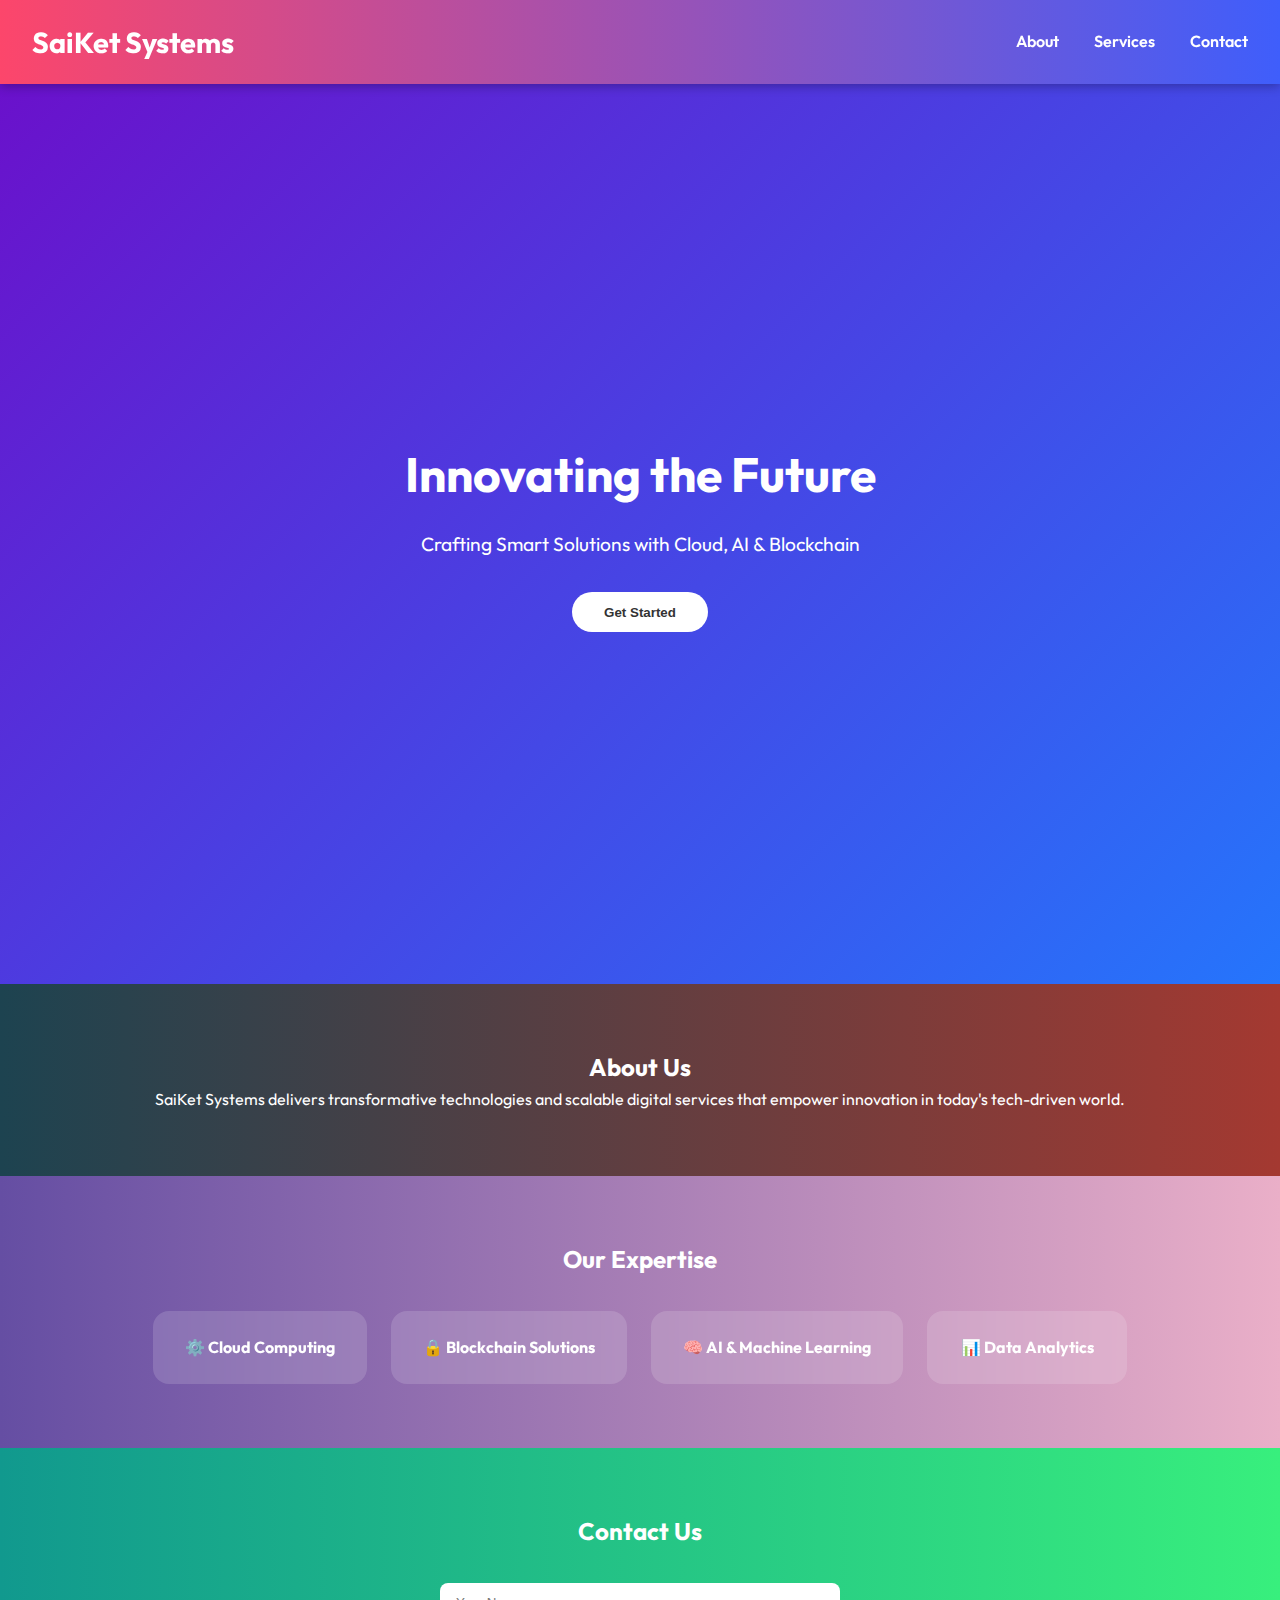
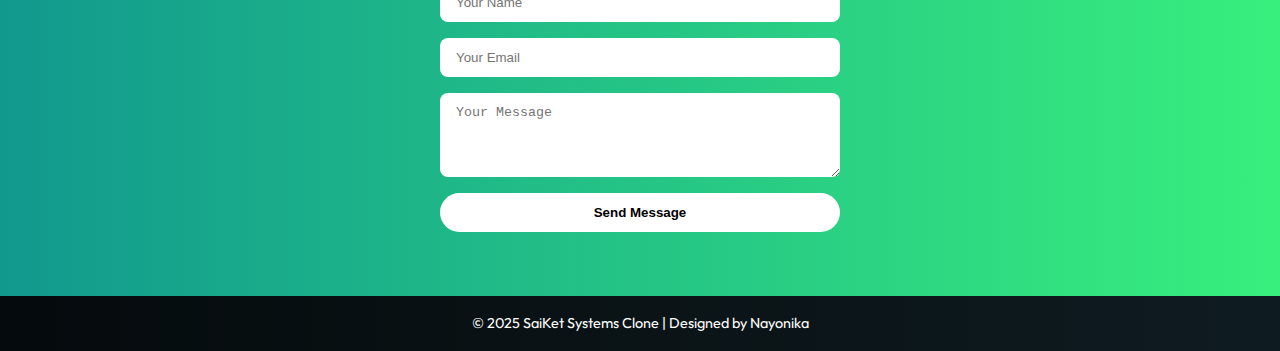
<file: Task_6/index.html>
<!DOCTYPE html>
<html lang="en">
<head>
  <meta charset="UTF-8" />
  <meta name="viewport" content="width=device-width, initial-scale=1.0">
  <title>SaiKet Systems | Landing Page</title>
  <link href="https://fonts.googleapis.com/css2?family=Outfit:wght@400;600;700&display=swap" rel="stylesheet">
  <link rel="stylesheet" href="style.css">
</head>
<body>
  <header>
    <h1>SaiKet Systems</h1>
    <nav>
      <a href="#about">About</a>
      <a href="#services">Services</a>
      <a href="#contact">Contact</a>
    </nav>
  </header>

  <section class="hero">
    <h2>Innovating the Future</h2>
    <p>Crafting Smart Solutions with Cloud, AI & Blockchain</p>
    <button onclick="alert('Thank you for exploring SaiKet!')">Get Started</button>
  </section>

  <section id="about" class="about">
    <h2>About Us</h2>
    <p>SaiKet Systems delivers transformative technologies and scalable digital services that empower innovation in today's tech-driven world.</p>
  </section>

  <section id="services" class="services">
    <h2>Our Expertise</h2>
    <div class="cards">
      <div class="card">⚙️ Cloud Computing</div>
      <div class="card">🔒 Blockchain Solutions</div>
      <div class="card">🧠 AI & Machine Learning</div>
      <div class="card">📊 Data Analytics</div>
    </div>
  </section>

  <section id="contact" class="contact">
    <h2>Contact Us</h2>
    <form onsubmit="submitForm(event)">
      <input type="text" placeholder="Your Name" required>
      <input type="email" placeholder="Your Email" required>
      <textarea placeholder="Your Message" rows="4" required></textarea>
      <button type="submit">Send Message</button>
    </form>
  </section>

  <footer>
    <p>© 2025 SaiKet Systems Clone | Designed by Nayonika</p>
  </footer>

  <script src="script.js"></script>
</body>
</html>
</file>
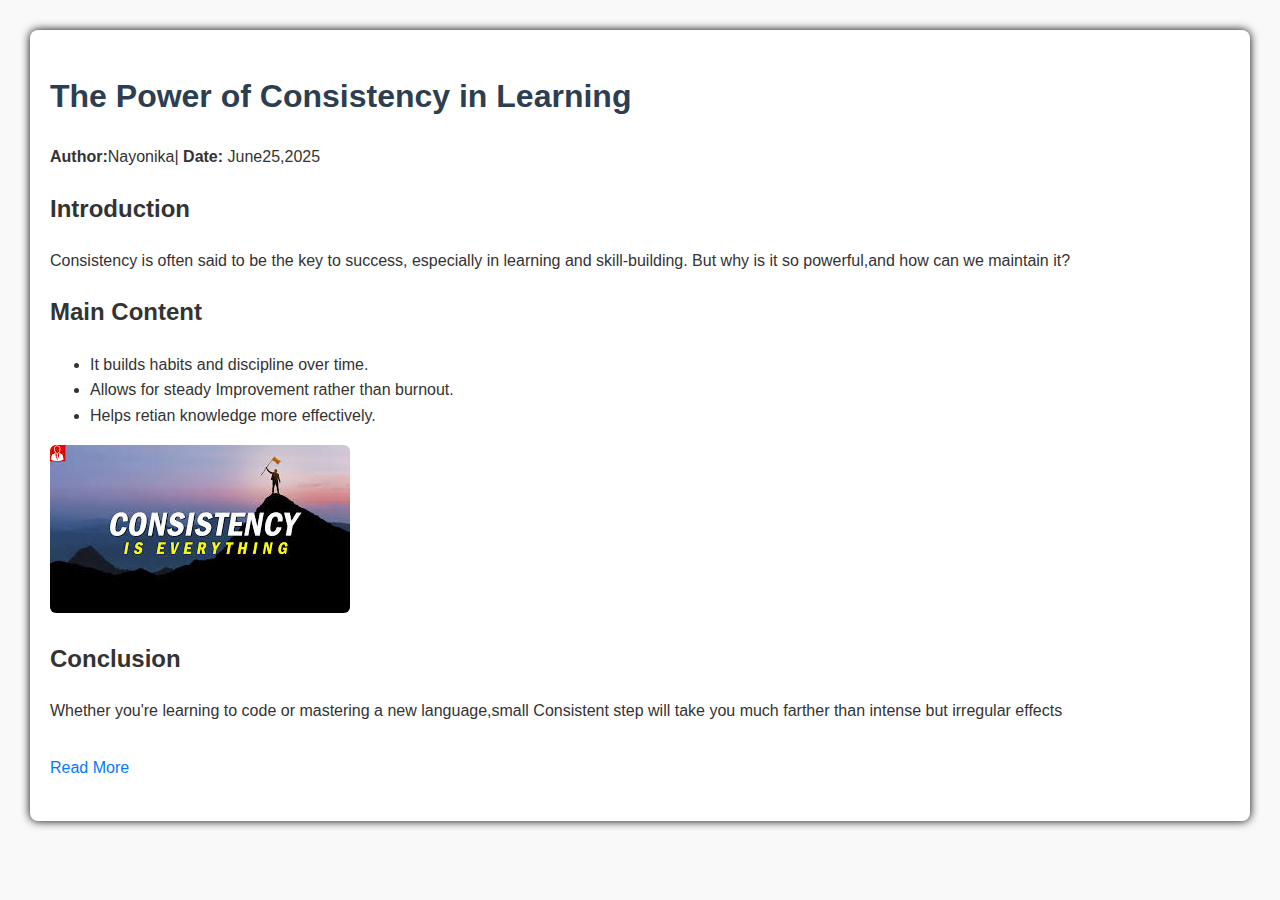
<file: Task_1/task1_blog.html>
<!DOCTYPE html>
<html lang="en">
<head>
    <meta charset="UTF-8">
    <meta name="viewport" content="width=device-width, initial-scale=1.0">
    <title>My First Blog Post</title>
    <style>
        body{
            font-family: Arial, sans-serif;
            margin: 30px;
            background-color: #f9f9f9;
            color: #333;
            line-height: 1.6;
        }
        article{
            background-color: white;
            padding: 20px;
            border-radius: 8px;
            box-shadow: 0 0 10px rgba(0,0,0,1);
        
        }
        header,footer{
            margin-bottom: 20px;
        }
        img{
            max-width: 100%;
            height: auto;
            border-radius: 6px;

        }
        h1{
            color: #2c3e50;

        }
        a.read-more{
            display: inline-block;
            margin-top: 15px;
            text-decoration: none;
            color:#007BFF;
        }
        a.read-more:hover{
            text-decoration: underline;
        }

    </style>
</head>
<body>
<article>
    <header>
        <h1>The Power of Consistency in Learning</h1>
        <p><strong>Author:</strong>Nayonika| <strong> Date:</strong> June25,2025</p>

    </header>
    <section>
        <h2>Introduction</h2>
        <p>Consistency is often said to be the  key to success, especially in learning and skill-building. But why is it so powerful,and how can we maintain it?</p>
    </section>

    <section>
        <h2>Main Content</h2>
        <ul>
            <li>It builds habits and discipline over time.</li>
            <li>Allows for steady Improvement rather than burnout.</li>
            <li>Helps retian knowledge more effectively.</li>
        </ul>
        <img src="images.jpeg" alt="Learning Illustration">
    </section>
    <section>
        <h2>Conclusion</h2>
        <p>Whether you're learning to code or mastering a new language,small Consistent step will take you much farther than intense but irregular effects</p>
    </section>
    <footer>
        <a href="#" class="read-more">Read More</a>
    </footer>
</article>
    
</body>
</html>
</file>
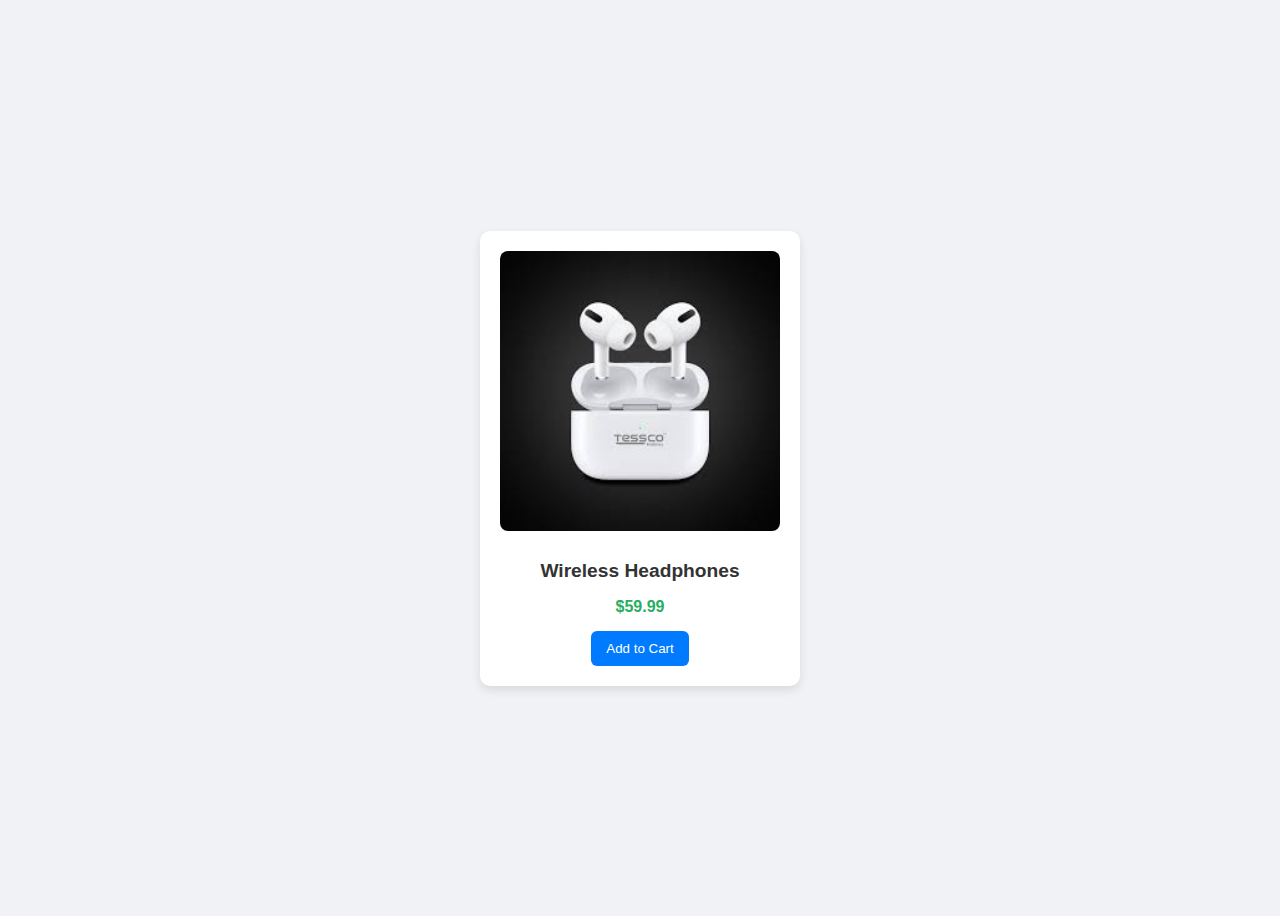
<file: Task_2/task_2card.html>
<!DOCTYPE html>
<html lang="en">
<head>
  <meta charset="UTF-8" />
  <meta name="viewport" content="width=device-width, initial-scale=1.0"/>
  <title>Product Card</title>
  <link rel="stylesheet" href="task2_card.css" />
</head>
<body>
  <div class="product-card">
    <img src="images (1).jpeg" alt="Product Image" class="product-img" />
    <h2 class="product-name">Wireless Headphones</h2>
    <p class="product-price">$59.99</p>
    <button class="add-to-cart">Add to Cart</button>
  </div>
</body>
</html>
</file>
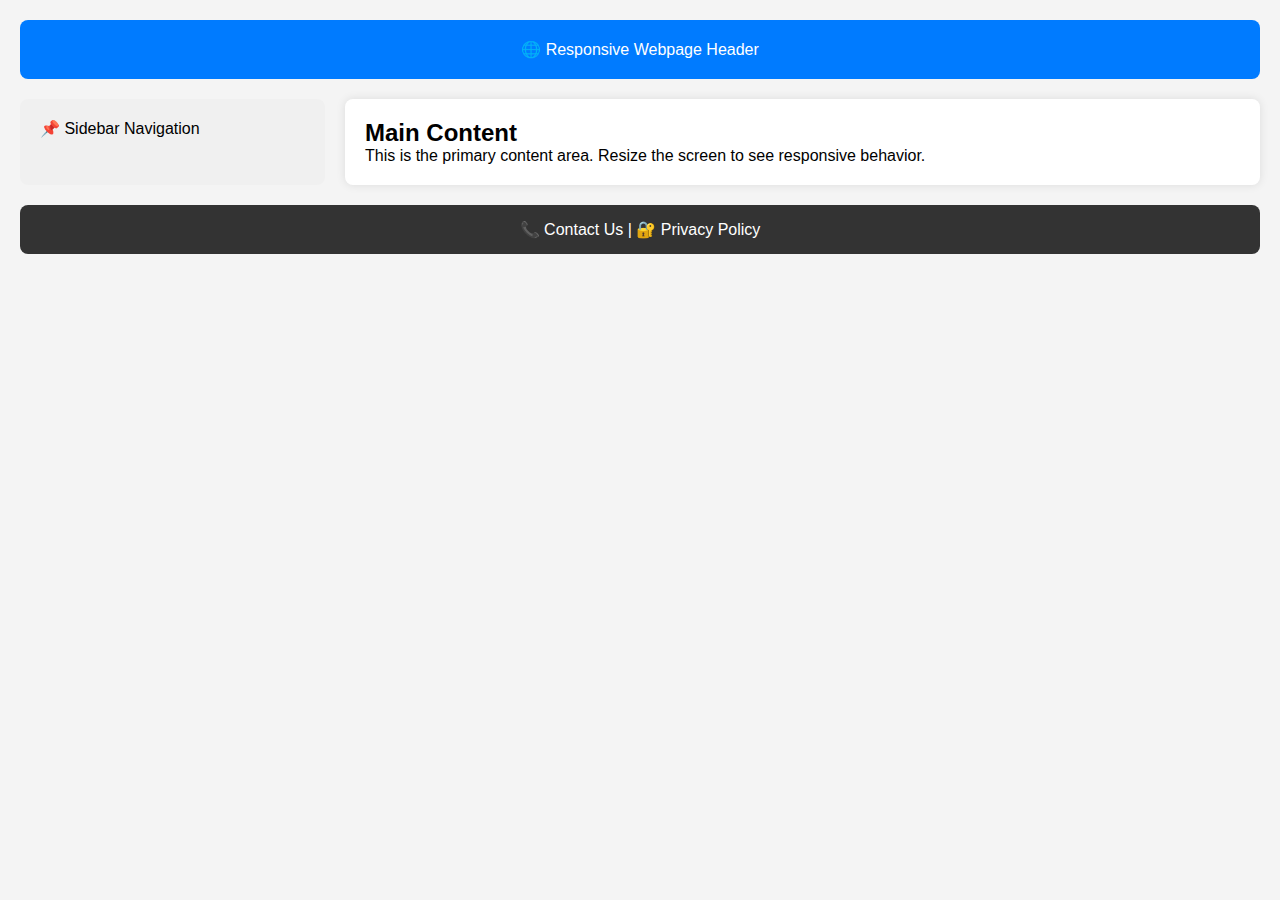
<file: Task_3/task3_layout.html>
<!DOCTYPE html>
<html lang="en">
<head>
  <meta charset="UTF-8" />
  <meta name="viewport" content="width=device-width, initial-scale=1.0"/>
  <title>Responsive Web Layout</title>
  <link rel="stylesheet" href="task3_layout.css" />
</head>
<body>
  <div class="container">
    <header class="header">🌐 Responsive Webpage Header</header>
    <aside class="sidebar">📌 Sidebar Navigation</aside>
    <main class="main-content">
      <h2>Main Content</h2>
      <p>This is the primary content area. Resize the screen to see responsive behavior.</p>
    </main>
    <footer class="footer">📞 Contact Us | 🔐 Privacy Policy</footer>
  </div>
</body>
</html>
</file>
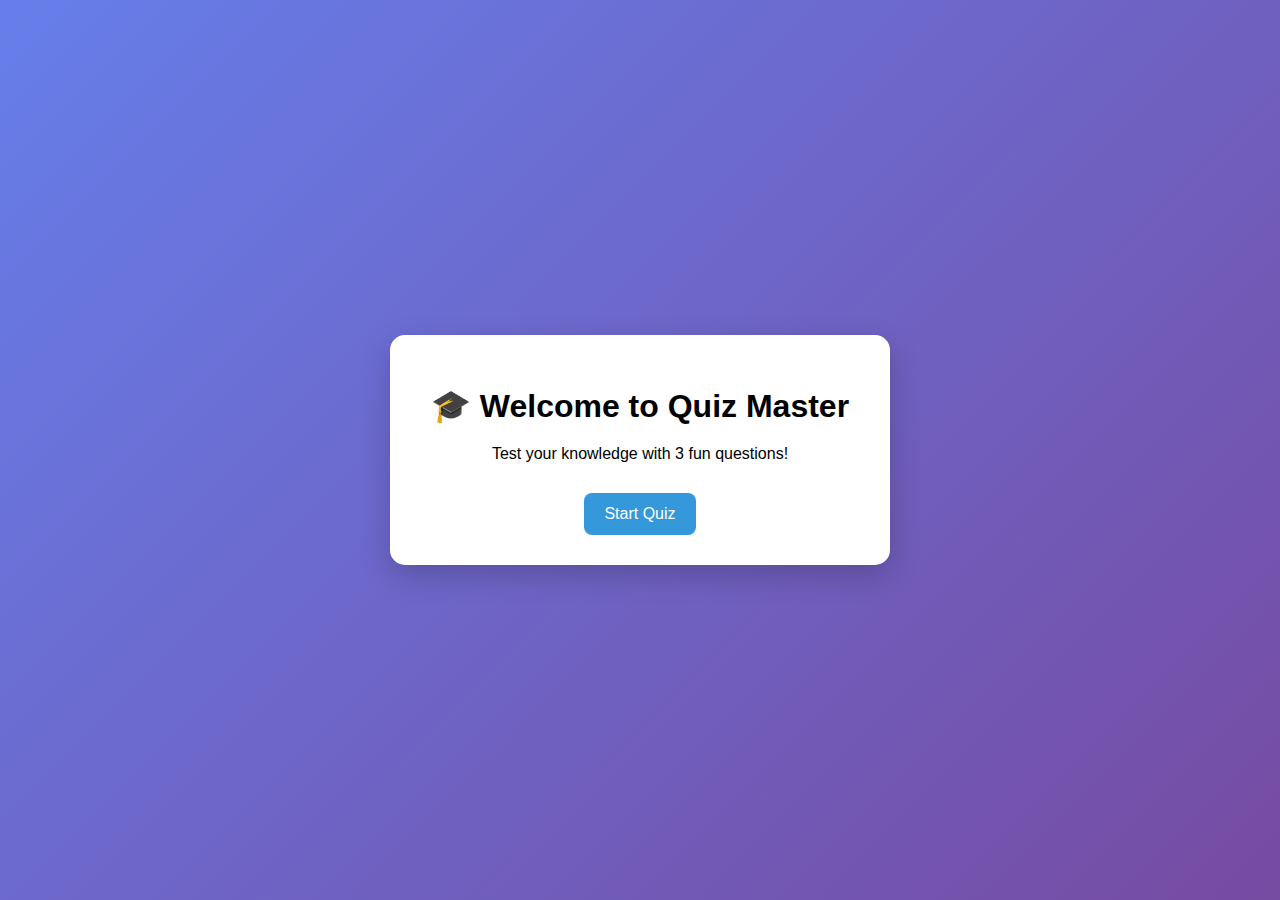
<file: Task_4/task4_quiz.html>
<!DOCTYPE html>
<html lang="en">
<head>
  <meta charset="UTF-8" />
  <meta name="viewport" content="width=device-width, initial-scale=1.0" />
  <title>Quiz App</title>
  <link rel="stylesheet" href="task4_quiz.css" />
</head>
<body>
  <div class="container">
    <!-- Start Page -->
    <div id="start-screen">
      <h1>🎓 Welcome to Quiz Master</h1>
      <p>Test your knowledge with 3 fun questions!</p>
      <button id="start-btn">Start Quiz</button>
    </div>

    <!-- Quiz Box -->
    <div id="quiz-box" class="hidden">
      <div class="progress">Question <span id="current-q">1</span> of <span id="total-q">3</span></div>
      <h2 id="question-text"></h2>
      <div id="options-container"></div>
      <button id="next-btn">Next ➡️</button>
    </div>

    <!-- Result Screen -->
    <div id="result-screen" class="hidden">
      <h2>Your Score: <span id="score"></span></h2>
      <p id="emoji-result"></p>
      <button id="restart-btn">Restart Quiz 🔁</button>
    </div>
  </div>

  <script src="task4_quiz.js"></script>
</body>
</html>
</file>
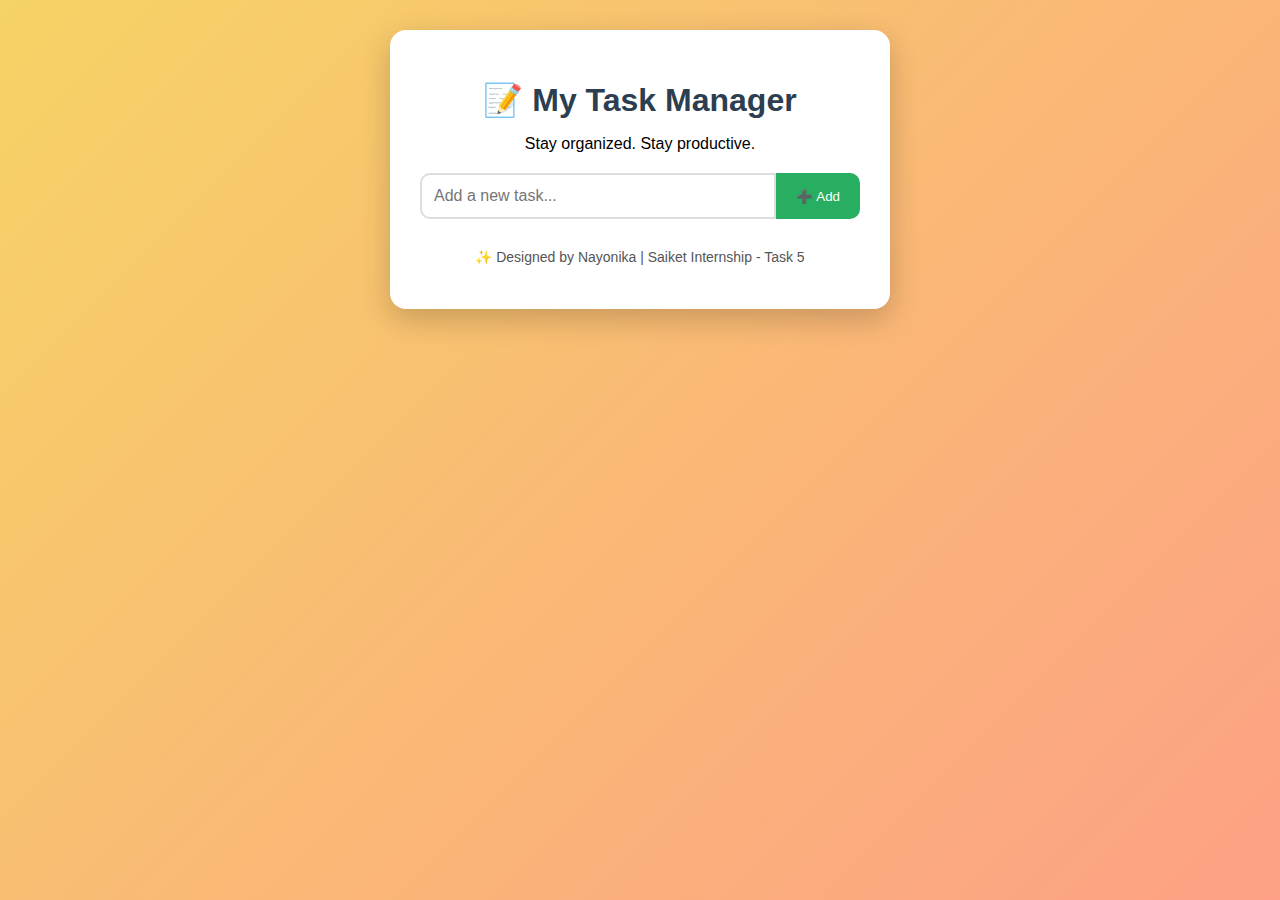
<file: Task_5/task5_todo.html>
<!DOCTYPE html>
<html lang="en">
<head>
  <meta charset="UTF-8" />
  <meta name="viewport" content="width=device-width, initial-scale=1.0"/>
  <title>Task Manager</title>
  <link rel="stylesheet" href="task5_todo.css" />
</head>
<body>
  <div class="todo-container">
    <header>
      <h1>📝 My Task Manager</h1>
      <p>Stay organized. Stay productive.</p>
    </header>

    <div class="input-group">
      <input type="text" id="task-input" placeholder="Add a new task..." />
      <button id="add-btn">➕ Add</button>
    </div>

    <ul id="task-list"></ul>

    <footer>
      <p>✨ Designed by Nayonika | Saiket Internship - Task 5</p>
    </footer>
  </div>

  <script src="task5_todo.js"></script>
</body>
</html>
</file>
<file: Task_6/style.css>
* {
  margin: 0;
  padding: 0;
  box-sizing: border-box;
}

body {
  font-family: 'Outfit', sans-serif;
  background: linear-gradient(to right, #0f2027, #203a43, #2c5364);
  color: #fff;
  line-height: 1.6;
  scroll-behavior: smooth;
}

header {
  background: linear-gradient(to right, #fc466b, #3f5efb);
  padding: 1.2rem 2rem;
  display: flex;
  justify-content: space-between;
  align-items: center;
  position: sticky;
  top: 0;
  z-index: 1000;
  box-shadow: 0 2px 10px rgba(0, 0, 0, 0.3);
}

header h1 {
  font-size: 1.8rem;
  font-weight: 700;
}

nav a {
  color: #fff;
  margin-left: 2rem;
  text-decoration: none;
  font-weight: 600;
  transition: color 0.3s ease;
}

nav a:hover {
  color: #ffeaa7;
}

.hero {
  min-height: 100vh;
  display: flex;
  align-items: center;
  justify-content: center;
  flex-direction: column;
  text-align: center;
  background: linear-gradient(135deg, #6a11cb 0%, #2575fc 100%);
  padding: 4rem 2rem;
}

.hero h2 {
  font-size: 3rem;
  margin-bottom: 1rem;
}

.hero p {
  font-size: 1.2rem;
  margin-bottom: 2rem;
}

.hero button {
  background: #fff;
  color: #333;
  border: none;
  padding: 0.8rem 2rem;
  border-radius: 30px;
  font-weight: bold;
  cursor: pointer;
  transition: background 0.3s ease;
}

.hero button:hover {
  background: #ffeaa7;
}

section {
  padding: 4rem 2rem;
  text-align: center;
}

.about {
  background: linear-gradient(to right, #1d4350, #a43931);
}

.services {
  background: linear-gradient(to right, #654ea3, #eaafc8);
}

.cards {
  display: flex;
  flex-wrap: wrap;
  justify-content: center;
  gap: 1.5rem;
  margin-top: 2rem;
}

.card {
  background: rgba(255, 255, 255, 0.15);
  border-radius: 16px;
  padding: 1.5rem 2rem;
  min-width: 200px;
  font-weight: bold;
  backdrop-filter: blur(10px);
  transition: transform 0.3s ease;
}

.card:hover {
  transform: translateY(-8px);
}

.contact {
  background: linear-gradient(to right, #11998e, #38ef7d);
}

form {
  display: flex;
  flex-direction: column;
  gap: 1rem;
  max-width: 400px;
  margin: 2rem auto 0;
}

form input, form textarea {
  padding: 0.75rem 1rem;
  border-radius: 8px;
  border: none;
  width: 100%;
}

form button {
  background: #fff;
  color: #000;
  padding: 0.75rem;
  border: none;
  font-weight: bold;
  border-radius: 25px;
  cursor: pointer;
}

footer {
  background: #000000aa;
  padding: 1rem;
  text-align: center;
  font-size: 0.9rem;
}
</file>
<file: Task_2/task2_card.css>
body {
  display: flex;
  justify-content: center;
  align-items: center;
  height: 100vh;
  background-color: #f0f2f5;
  font-family: Arial, sans-serif;
}

.product-card {
  background-color: #fff;
  border-radius: 10px;
  padding: 20px;
  width: 280px;
  box-shadow: 0 4px 10px rgba(0, 0, 0, 0.1);
  text-align: center;
}

.product-img {
  width: 100%;
  border-radius: 8px;
  margin-bottom: 15px;
}

.product-name {
  font-size: 1.2em;
  color: #333;
  margin: 10px 0 5px;
}

.product-price {
  color: #27ae60;
  font-weight: bold;
  margin-bottom: 15px;
}

.add-to-cart {
  background-color: #007bff;
  color: white;
  padding: 10px 15px;
  border: none;
  border-radius: 6px;
  cursor: pointer;
  transition: background-color 0.3s ease;
}

.add-to-cart:hover {
  background-color: #0056b3;
}
</file>
<file: Task_3/task3_layout.css>
* {
  box-sizing: border-box;
  margin: 0;
  padding: 0;
}

body {
  font-family: Arial, sans-serif;
  background-color: #f4f4f4;
}

.container {
  display: grid;
  grid-template-areas:
    "header header"
    "sidebar main"
    "footer footer";
  grid-template-columns: 1fr 3fr;
  gap: 20px;
  padding: 20px;
}

.header {
  grid-area: header;
  background-color: #007bff;
  color: white;
  padding: 20px;
  text-align: center;
  border-radius: 8px;
}

.sidebar {
  grid-area: sidebar;
  background-color: #f0f0f0;
  padding: 20px;
  border-radius: 8px;
}

.main-content {
  grid-area: main;
  background-color: white;
  padding: 20px;
  border-radius: 8px;
  box-shadow: 0 0 10px rgba(0,0,0,0.1);
}

.footer {
  grid-area: footer;
  background-color: #333;
  color: white;
  padding: 15px;
  text-align: center;
  border-radius: 8px;
}

@media (max-width: 768px) {
  .container {
    grid-template-areas:
      "header"
      "main"
      "sidebar"
      "footer";
    grid-template-columns: 1fr;
  }
}
</file>
<file: Task_4/task4_quiz.css>
* {
  box-sizing: border-box;
}
body {
  margin: 0;
  font-family: 'Segoe UI', sans-serif;
  background: linear-gradient(135deg, #667eea, #764ba2);
  display: flex;
  justify-content: center;
  align-items: center;
  height: 100vh;
}
.container {
  background: white;
  width: 90%;
  max-width: 500px;
  padding: 30px;
  border-radius: 15px;
  box-shadow: 0 10px 30px rgba(0,0,0,0.2);
  text-align: center;
}
h1, h2, p {
  margin-bottom: 20px;
}
button {
  padding: 12px 20px;
  border: none;
  background: #3498db;
  color: white;
  font-size: 16px;
  border-radius: 8px;
  cursor: pointer;
  margin-top: 10px;
  transition: 0.3s;
}
button:hover {
  background: #2980b9;
}
.option {
  background: #ecf0f1;
  padding: 10px;
  border-radius: 10px;
  margin: 10px 0;
  cursor: pointer;
  transition: 0.2s ease;
}
.option:hover {
  background: #d0e8ff;
}
.option.selected {
  background-color: #ffeaa7;
}
.option.correct {
  background-color: #2ecc71;
  color: white;
}
.option.wrong {
  background-color: #e74c3c;
  color: white;
}
.hidden {
  display: none;
}
@media (max-width: 480px) {
  .container {
    padding: 20px;
  }
  h1, h2 {
    font-size: 22px;
  }
  button {
    width: 100%;
  }
}
</file>
<file: Task_5/task5_todo.css>
* {
  box-sizing: border-box;
}
body {
  font-family: 'Segoe UI', sans-serif;
  background: linear-gradient(135deg, #f6d365, #fda085);
  margin: 0;
  display: flex;
  justify-content: center;
  align-items: flex-start;
  min-height: 100vh;
  padding: 30px;
}
.todo-container {
  background: white;
  padding: 30px;
  border-radius: 16px;
  width: 100%;
  max-width: 500px;
  box-shadow: 0 10px 30px rgba(0,0,0,0.2);
}
header {
  text-align: center;
}
header h1 {
  margin-bottom: 10px;
  color: #2c3e50;
}
.input-group {
  display: flex;
  margin: 20px 0;
}
input[type="text"] {
  flex: 1;
  padding: 12px;
  border: 2px solid #ddd;
  border-radius: 10px 0 0 10px;
  outline: none;
  font-size: 16px;
}
#add-btn {
  padding: 12px 20px;
  border: none;
  background: #27ae60;
  color: white;
  border-radius: 0 10px 10px 0;
  cursor: pointer;
  transition: 0.3s;
}
#add-btn:hover {
  background: #219150;
}
ul {
  list-style-type: none;
  padding: 0;
}
li {
  background: #f8f8f8;
  padding: 12px 15px;
  margin-bottom: 10px;
  border-radius: 8px;
  display: flex;
  justify-content: space-between;
  align-items: center;
  transition: 0.2s ease-in-out;
}
li.completed {
  text-decoration: line-through;
  opacity: 0.6;
}
.actions button {
  margin-left: 10px;
  padding: 6px 10px;
  border: none;
  border-radius: 6px;
  cursor: pointer;
}
.complete-btn {
  background: #2ecc71;
  color: white;
}
.edit-btn {
  background: #f39c12;
  color: white;
}
.delete-btn {
  background: #e74c3c;
  color: white;
}
footer {
  margin-top: 30px;
  font-size: 14px;
  text-align: center;
  color: #555;
}
</file>
